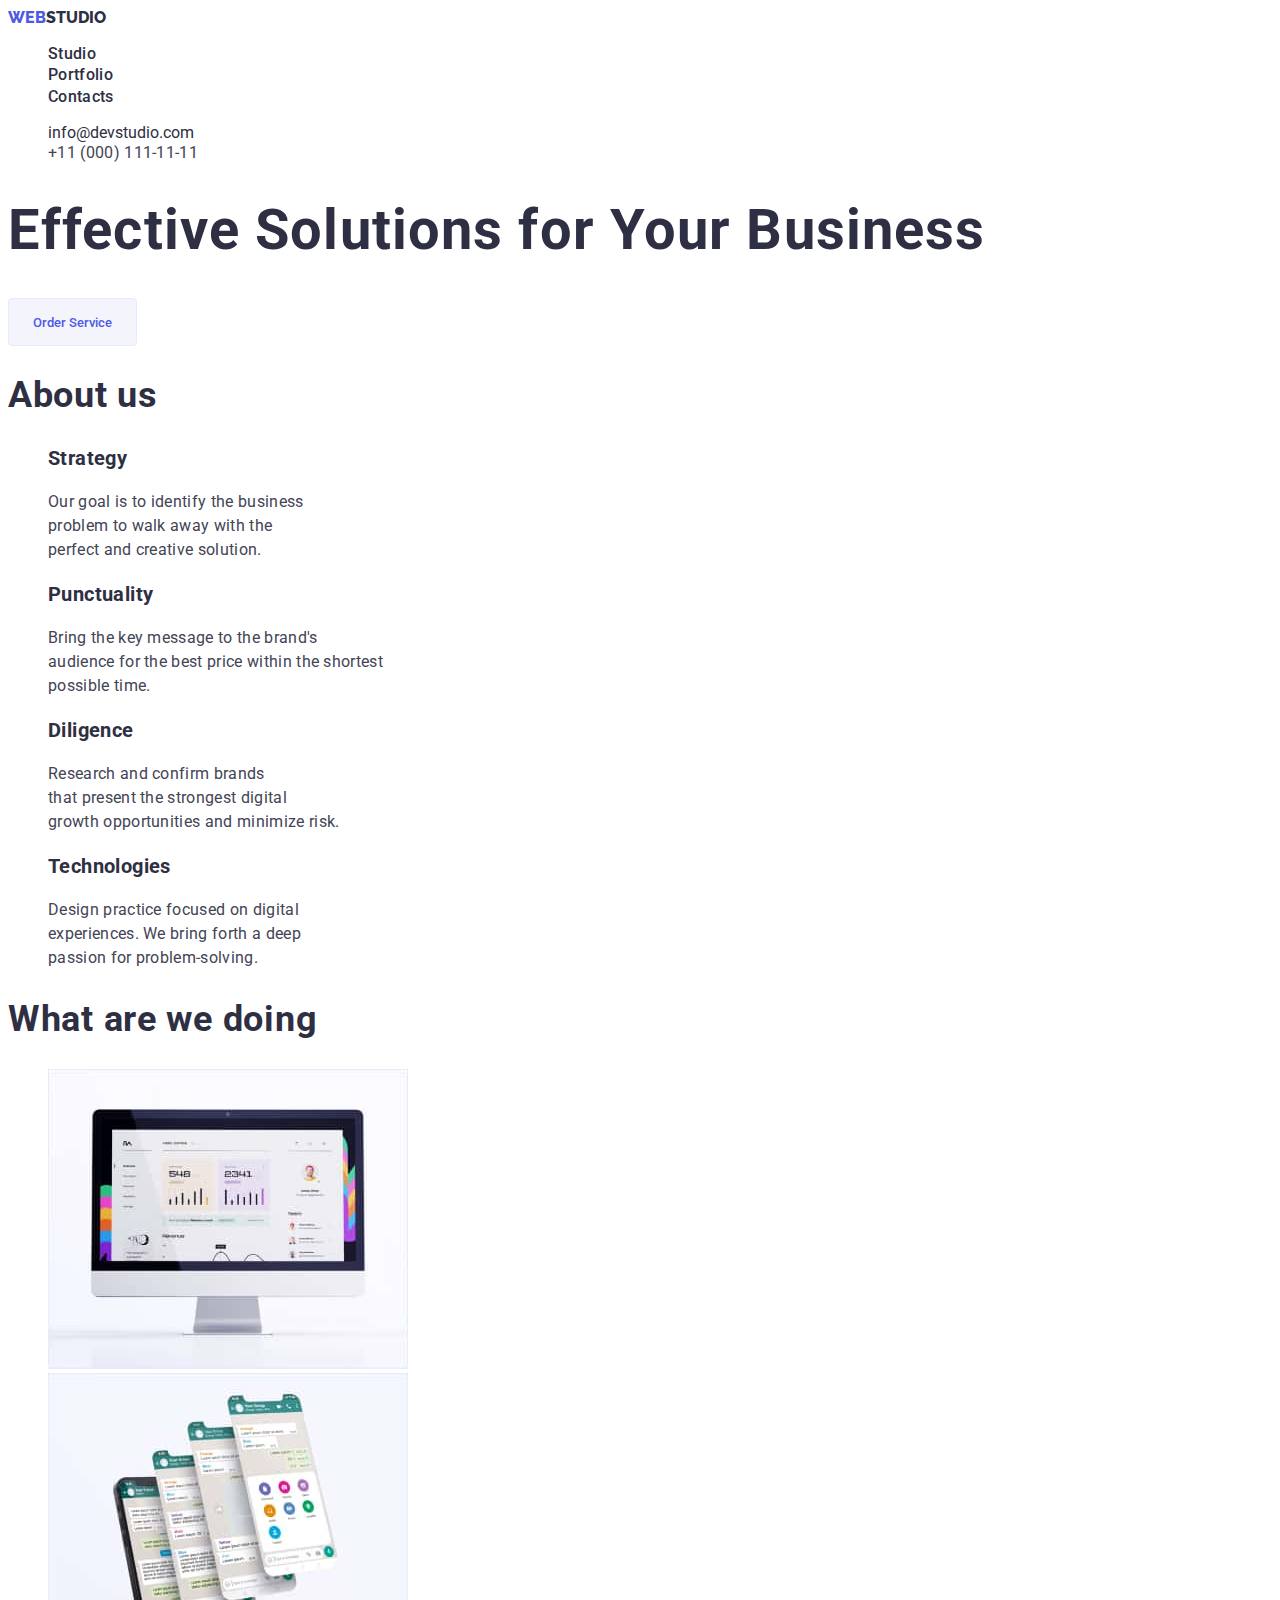
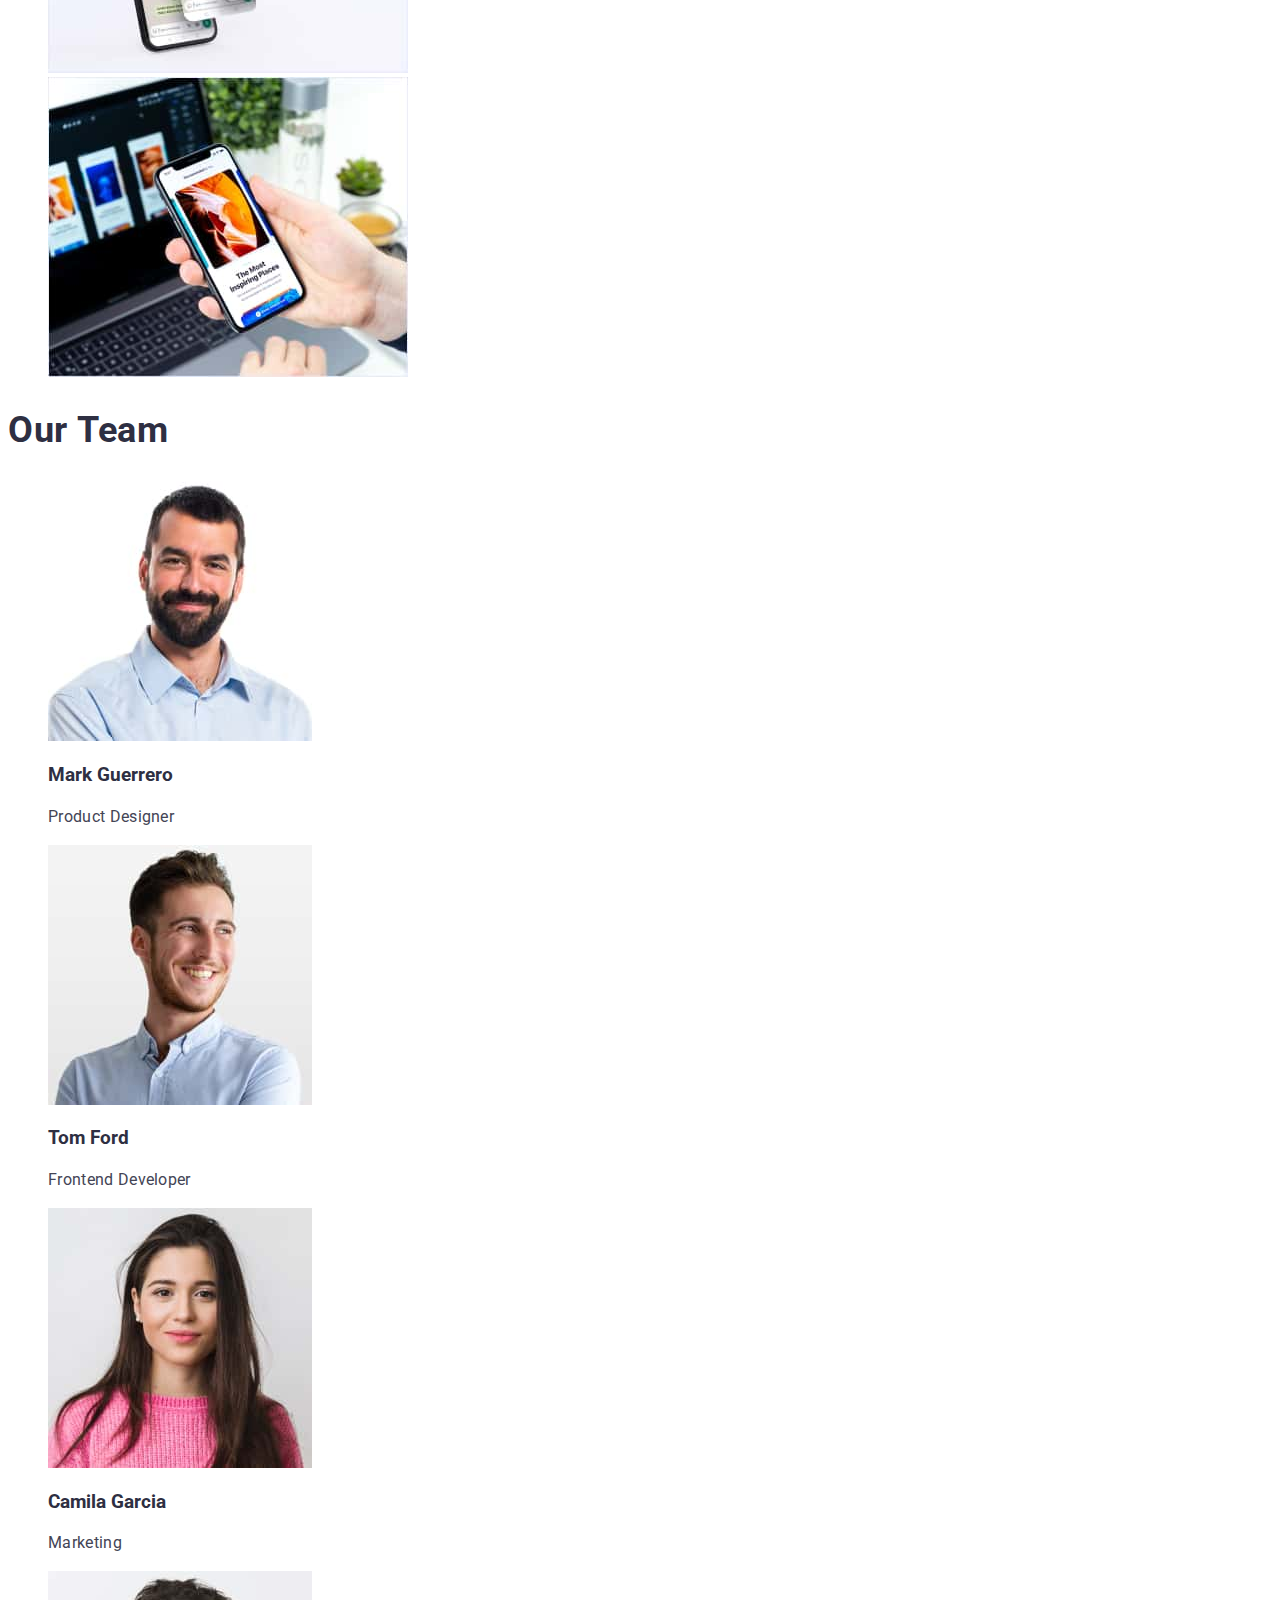
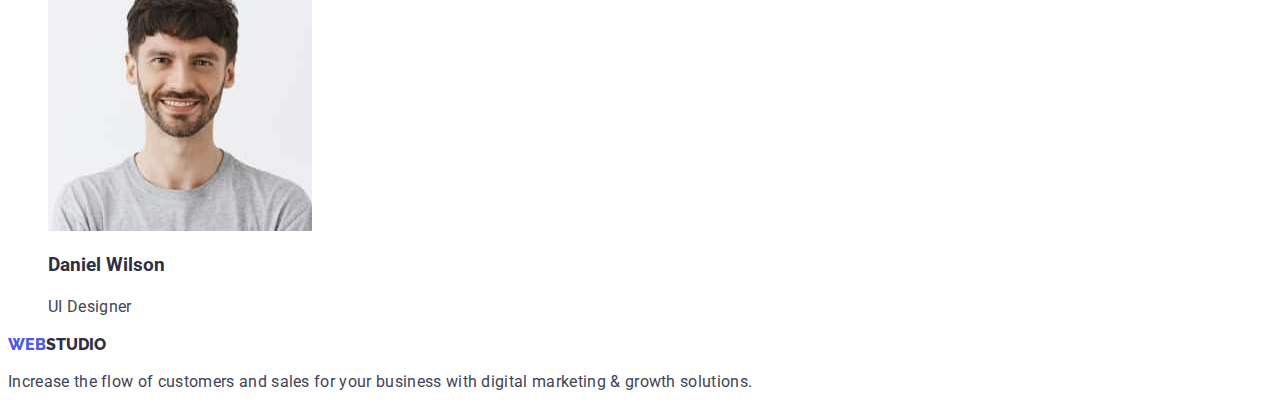
<file: index.html>
<!DOCTYPE html>
<html lang="en">
  <head>
    <meta charset="UTF-8" />
    <meta http-equiv="X-UA-Compatible" content="IE=edge" />
    <meta name="viewport" content="width=device-width, initial-scale=1.0" />
    <title>Studio</title>
    <link rel="stylesheet" href="./css/styles.css">
    <link rel="preconnect" href="https://fonts.googleapis.com">
<link rel="preconnect" href="https://fonts.gstatic.com" crossorigin>
<link href="https://fonts.googleapis.com/css2?family=Raleway:wght@800&
family=Roboto:wght@400;500;700;900&display=swap" 
rel="stylesheet">

  </head>
  <!--Site header-->
  <body>
    <header>
    <nav>
    <a href="./index.html" class="logo link"><span class="logo-item">WEB</span>STUDIO</a>
    <ul class="menu list">
      <li class="menu-item"><a href="./index.html" class="link">Studio</a> </li>
      <li class="menu-item"><a href="./portfolio.html" class="link">Portfolio</a></li>
      <li class="menu-item"><a href="" class="link">Contacts</a></li>
    </nav>
  </ul>
  <address><ul class="list">
    <li><a class="link" href="mailto:info@devstudio.com">info@devstudio.com</a></li>
      <li><a class="phone-number link" href="tel:+110001111111">+11 (000) 111-11-11</a></li>
   </ul></address>
  </header>
  <!--Main page-->
  <main>
    <section>
  <h1 class="main-title">Effective Solutions for Your Business </h1>
  <button type="button" class="btn">Order Service</button>
</section>
  <!--Description list-->
 <section>
  <h2 class="second-title">About us</h2>
  <ul class="list">
  <li>
    <h3 class="third-title">Strategy</h3>
    <p class="text">Our goal is to identify the 
      business</br> problem to walk away with the</br> 
      perfect and creative solution.</p>
  </li>
  <li>
    <h3 class="third-title">Punctuality</h3>
    <p class="text">Bring the key message to the brand's </br>audience
      for the  best price within the shortest </br>possible time.</p>
  </li>
  <li>
    <h3 class="third-title">Diligence</h3>
    <p class="text">Research and confirm brands </br>that
      present the strongest digital </br>growth opportunities
    and minimize risk.</p>
  </li>
  <li>
    <h3 class="third-title">Technologies</h3>
    <p class="text">Design practice
       focused on digital </br>experiences. 
      We bring forth a deep </br>passion for problem-solving.</p>
  </li>
 </ul>
 </section>
 <!--Our responsibilities-->
 <section>
 <h2 class="second-title">What are we doing</h2>
 <ul class="list">
  <li><img src="./images/rectangle-71-3-1.jpg" 
    alt="Photo-1" width="360"></li>
  <li><img src="./images/rectangle-7-4-1.jpg" 
    alt="Photo-2" width="360"></li>
  <li><img src="./images/rectangle-71-5-1.jpg" 
    alt="Photo-3" width="360"></li>
  </ul>
</section>
    <!--Our team-->
    <section>
<h2 class="second-title">Our Team</h2>
<ul class="list">
     <li><img src="./images/img-4-1.jpg" 
    alt="Team-Photo-1" width="264"> <h3>Mark Guerrero</h3>
    <p class="text">Product Designer</p></li>
    <li><img src="./images/img-5-1.jpg" 
      alt="Team-Photo-2" width="264"> <h3>Tom Ford</h3>
      <p class="text">Frontend Developer</p></li>
  
    <li><img src="./images/img-6-1.jpg" 
      alt="Team-Photo-3" width="264"> <h3>Camila Garcia</h3>
      <p class="text">Marketing</p></li>
  
    <li><img src="./images/img-7-1.jpg" 
      alt="Team-Photo-4" width="264"> <h3>Daniel Wilson</h3>
      <p class="text">UI Designer</p></li>
</ul>
    </section>
</main>
<!--Site footer-->
<footer>
  <a class=" logo link" href="./index.html"><span class="logo-item">WEB</span>STUDIO</a>
  <p class="text">Increase the flow of customers and sales
    for your business with digital marketing & growth solutions.</p>
</footer>
  </body>
</html>
</file>
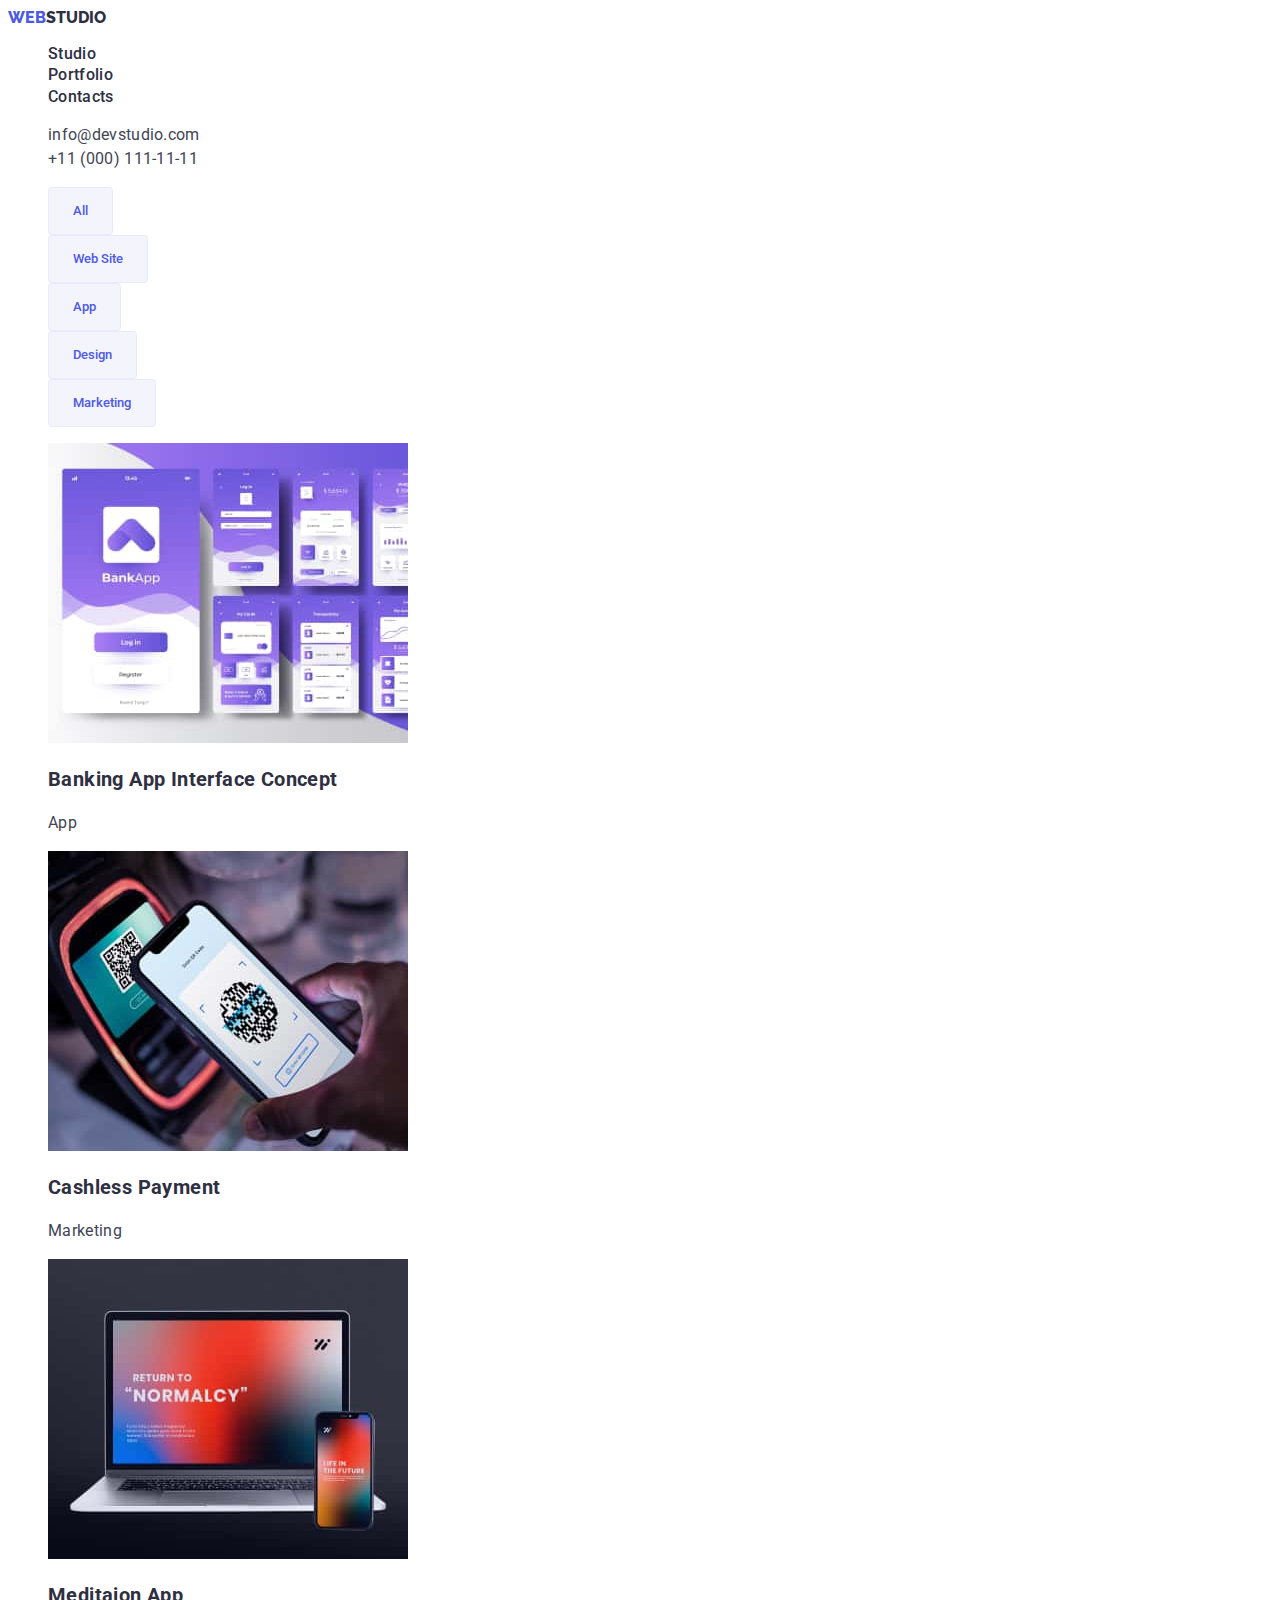
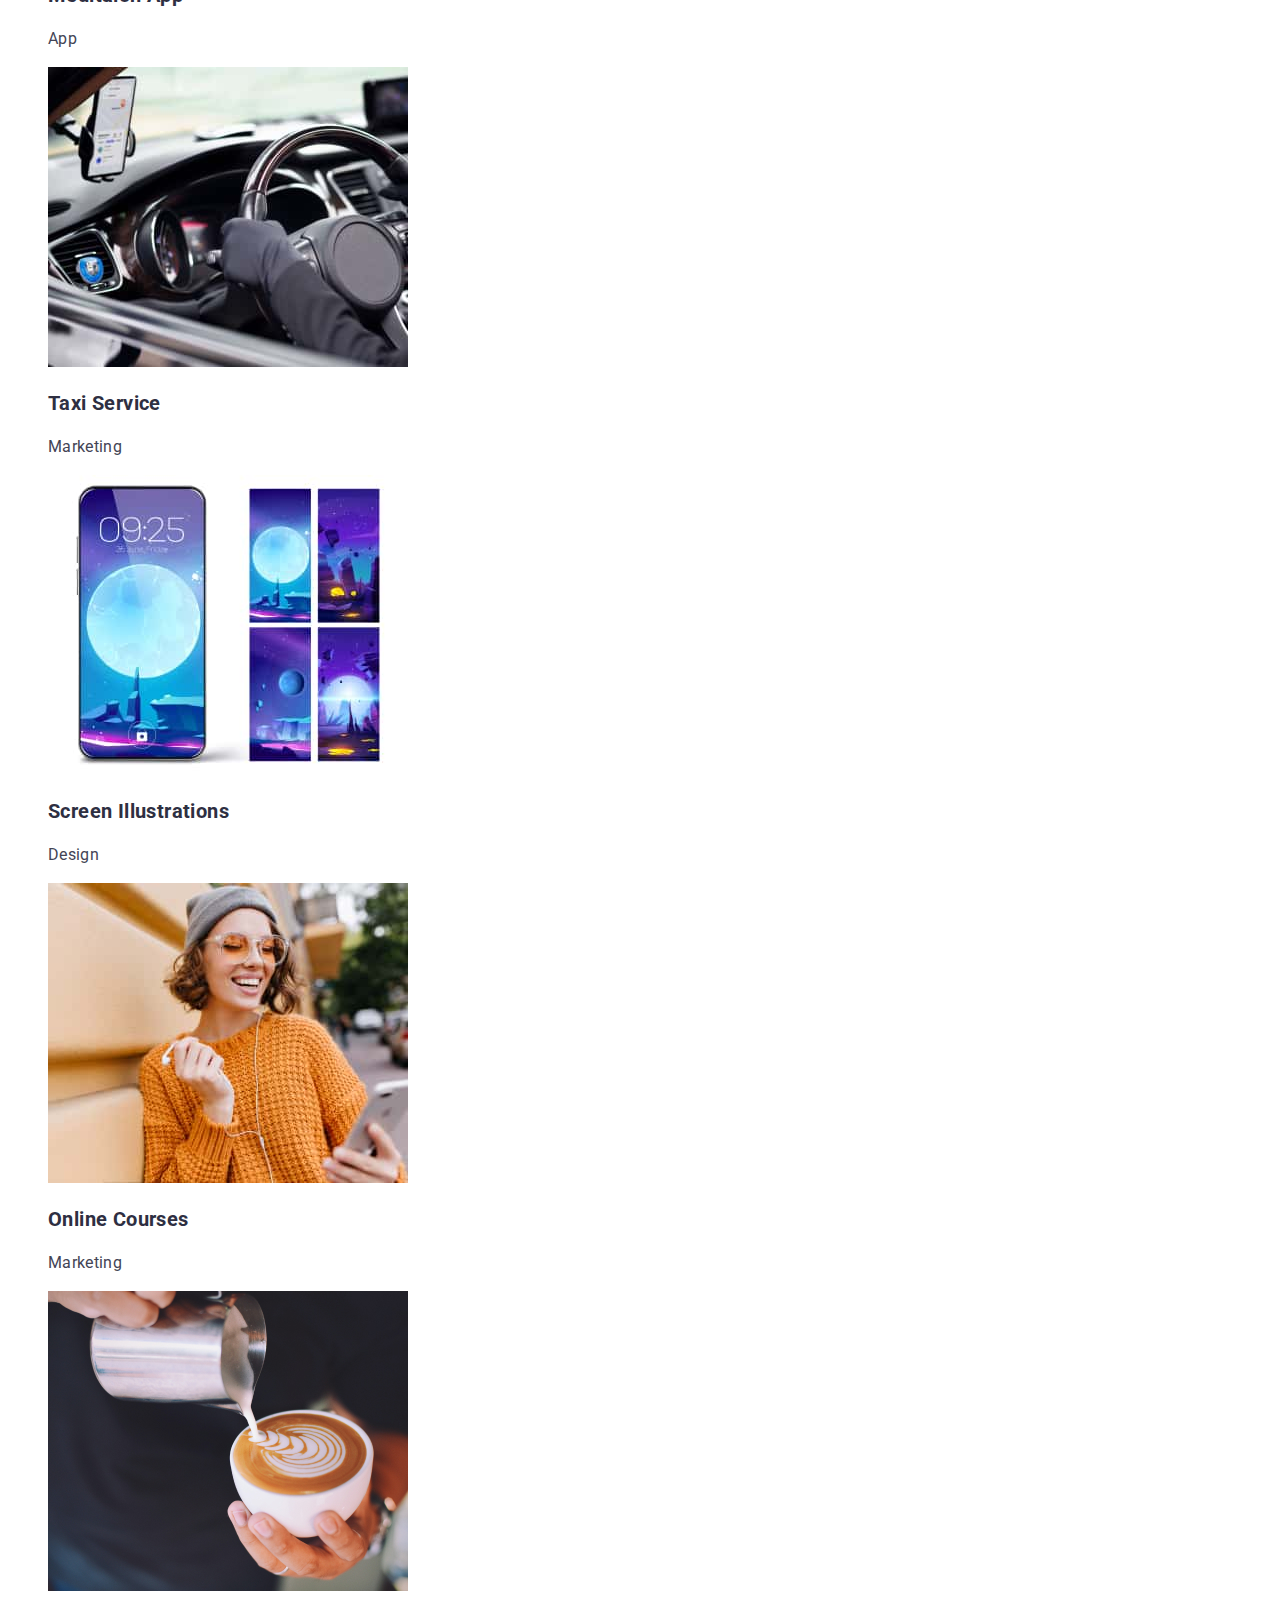
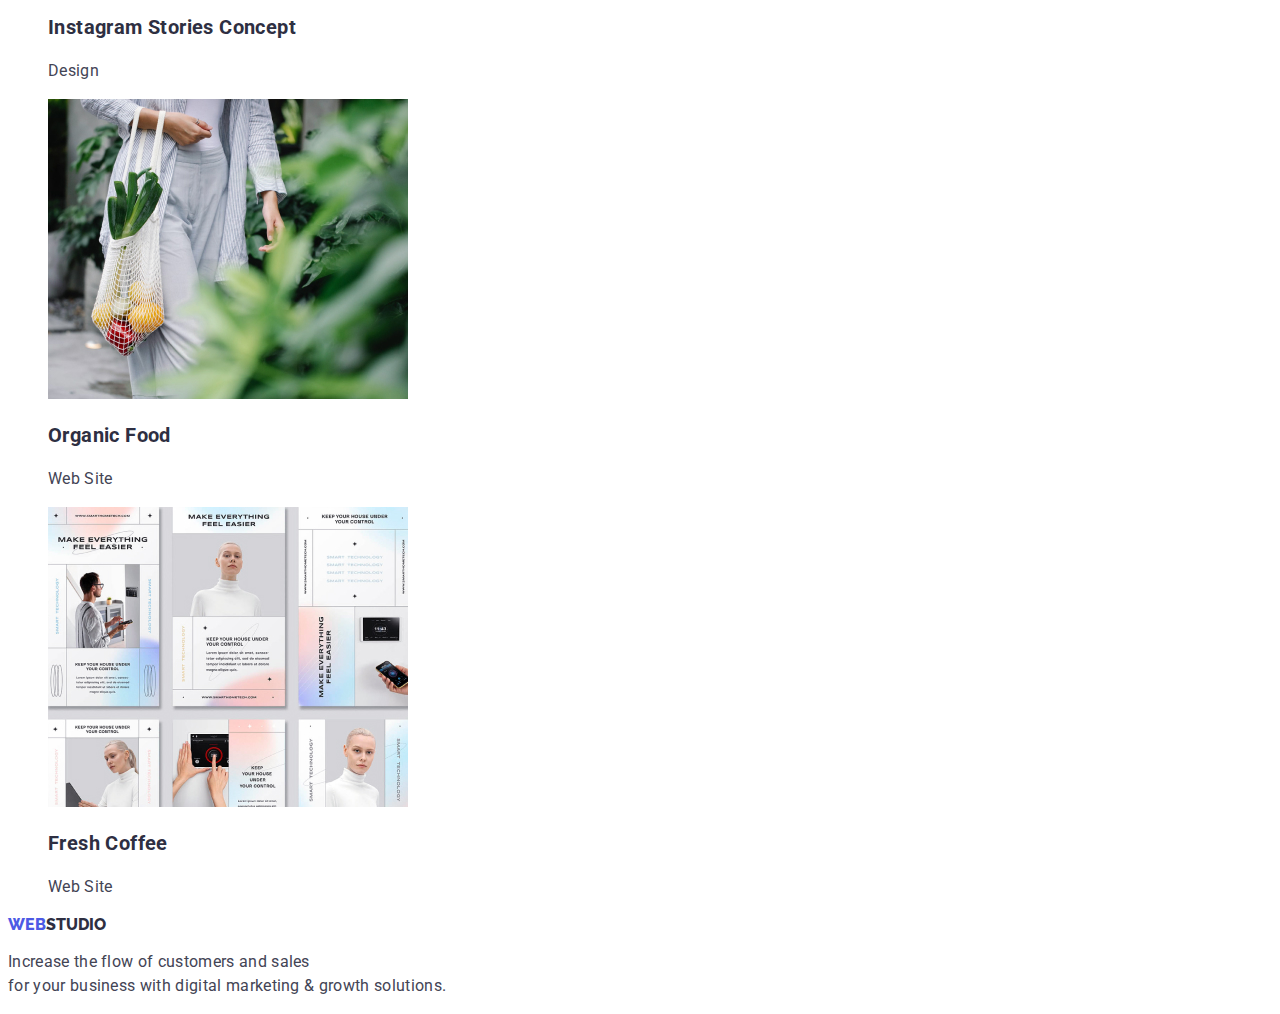
<file: portfolio.html>
<!DOCTYPE html>
<html lang="en">
<head>
    <meta charset="UTF-8">
    <meta http-equiv="X-UA-Compatible" content="IE=edge">
    <meta name="viewport" content="width=device-width, initial-scale=1.0">
    <title>Portfolio</title>
    <link rel="preconnect" href="https://fonts.googleapis.com">
<link rel="preconnect" href="https://fonts.gstatic.com" crossorigin>
<link href="https://fonts.googleapis.com/css2?family=Raleway:wght@800&
family=Roboto:wght@400;500;700;900&display=swap" 
rel="stylesheet">
<link rel="stylesheet" href="./css/styles.css">
</head>
<body>
  <!--Site header-->
    <header class="header-style">
    <nav class="navigation">
    <a href="./index.html" class="logo link"><span class="logo-item">WEB</span>STUDIO</a>
    <ul class="menu list">
      <li class="menu-item"><a href="./index.html" class="link">Studio</a> </li>
      <li class="menu-item"><a href="./portfolio.html" class="link">Portfolio</a></li>
      <li class="menu-item"><a href="" class="link">Contacts</a></li>
    </nav>
  </ul>
  <address><ul class="list">
    <li><a class="link mail text" href="mailto:info@devstudio.com">info@devstudio.com</a></li>
      <li><a class="phone-number link text" href="tel:+110001111111">+11 (000) 111-11-11</a></li>
   </ul></address>
  </header>
<main>
  <section>
    <!--Buttons-->
    <ul class="list">
      <li><button type="button" class="btn">All</button></li>
      <li><button type="button" class="btn">Web Site</button></li>
      <li><button type="button" class="btn">App</button></li>
      <li><button type="button" class="btn">Design</button></li>
      <li><button type="button" class="btn">Marketing</button></li>
    </ul>
    <!--Our Projects-->
    <ul class="list">
      <li><img src=".\images\portfolioimg1.jpg" alt="Our-Portfolio-1" wight="360px" height="300px">
        <h3 class="third-title">Banking App Interface Concept</h3><p class="text">App</p></li>
      <li><img src=".\images\portfolioimg2.jpg" alt="Our-Portfolio-2" wight="360px" height="300px">
        <h3 class="third-title">Cashless Payment</h3><p class="text">Marketing</p></li>
      <li><img src=".\images\portfolioimg3.jpg" alt="Our-Portfolio-3" wight="360px" height="300px">
        <h3 class="third-title">Meditaion App</h3><p class="text">App</p></li>
      <li ><img src=".\images\portfolioimg4.jpg" alt="Our-Portfolio-4" wight="360px" height="300px">
        <h3 class="third-title">Taxi Service</h3><p class="text">Marketing</p></li>
      <li ><img src=".\images\portfolioimg5.jpg" alt="Our-Portfolio-5" wight="360px" height="300px">
        <h3 class="third-title">Screen Illustrations</h3><p class="text">Design</p></li>
      <li ><img src=".\images\portfolioimg6.jpg" alt="Our-Portfolio-6" wight="360px" height="300px">
        <h3 class="third-title">Online Courses</h3><p class="text">Marketing</p></li>
      <li><img src=".\images\portfolioimg7.jpg" alt="Our-Portfolio-7" wight="360px" height="300px">
        <h3 class="third-title">Instagram Stories Concept</h3><p class="text">Design</p></li>
      <li ><img src=".\images\portfolioimg8.jpg" alt="Our-Portfolio-8" wight="360px" height="300px">
        <h3 class="third-title">Organic Food</h3><p class="text">Web Site</p></li>
      <li ><img src=".\images\portfolioimg9.jpg" alt="Our-Portfolio-9" wight="360px" height="300px">
        <h3 class="third-title">Fresh Coffee</h3><p class="text">Web Site</p></li>
    </ul>
</main>
<!--Site Footer-->
<footer>
  <a class="logo link" href="./index.html"><span class="logo-item">WEB</span>STUDIO</a>
  <p class="text">Increase the flow of customers and sales</br>
    for your business with digital marketing & growth solutions.</p>
</footer>
  </html>
</file>
<file: css/styles.css>
:root{
  --text-color: #434455;
--main-color:#2e2f42;
--btn-hover-color:#4D5AE5;
}
body {
  font-family:"Roboto","Raleway", sans-serif;
  color: var(--main-color);
}
.link {
  text-decoration: none;
  color: var(--main-color) ;
  font-style: normal;
}
.link:hover,
.link:focus {
  color: #404bbf;
}

.list {
  list-style: none;
}

/*Site Header*/
.logo {
  font-family: "Raleway";
  font-weight: 800;
}
.logo-item {
  color: var(--btn-hover-color);
}
.menu-item {
  font-weight: 500;
  font-size: 16px;
  line-height: 1.33;
  letter-spacing: 0.02em;
}
.phone-number {
  font-weight: 400;
  font-size: 16px;
  line-height: 1.33;
  letter-spacing: 0.02em;
  color:var(--text-color);
}
.mail{
  color:var(--text-color);
}
.btn{
  font-family:inherit;
  font-weight: 500;
  display: flex;
  flex-direction: row;
  justify-content: center;
  align-items: center;
  padding: 12px 24px;
  height: 48px;
  background: #f4f4fd;
  border: 1px solid #e7e9fc;
  border-radius: 4px;
  color: #4D5AE5;
  cursor: pointer;
}
.btn:hover,
.btn:focus {
  color: #ffffff;
  background-color:var(--btn-hover-color);
}

.main-title{
  font-size: 56px;
  line-height: 1.07;
  letter-spacing: 0.02em;
}
.second-title{
font-size: 36px;
line-height: 1.11;
letter-spacing: 0.02em;
}
.third-title{
font-size: 20px;
line-height:1.2;
letter-spacing: 0.02em;
}
.text{
font-weight: 400;
font-size: 16px;
line-height:1.5;
letter-spacing: 0.02em;
color: #434455;
}
</file>
